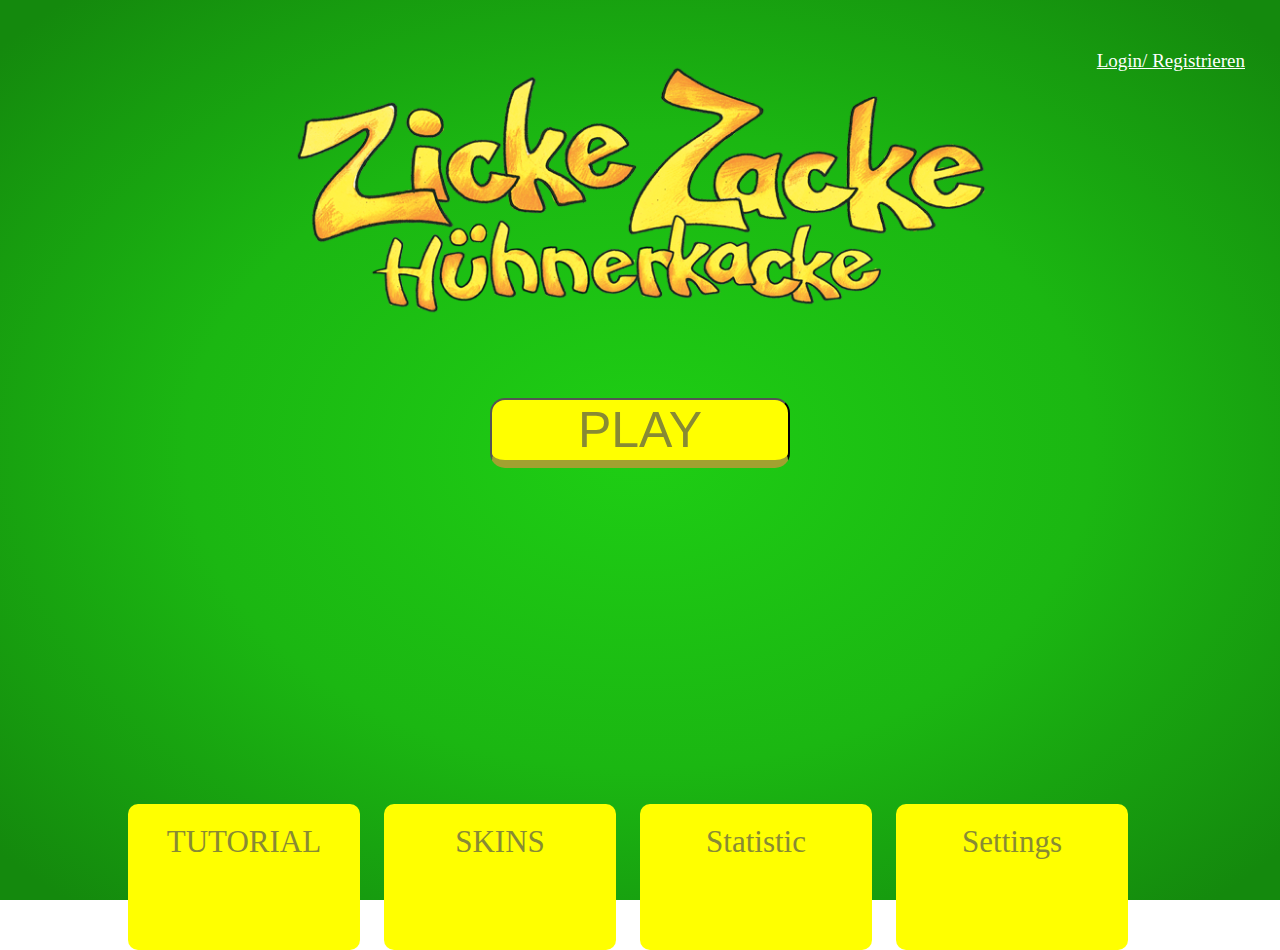
<file: templates/index.html>
<!DOCTYPE html>
<html>
<head>
    <link rel="icon" href="/static/images/logo_tab.png">
    <meta charset="UTF-8">
    <title>Zicke Zacke Hühnerkacke Game</title>
    <link rel="stylesheet" href="/static/index_style.css">
</head>
<body>
    <div id="pre_game" style="display: block"></div>
        <div class="logo"></div>
        <form action="{{ url_for('game') }}">
            <button class="button" type="submit">PLAY</button>
        </form>
        <a href="https://www.youtube.com/watch?v=yTolHH29s9Y" target="_blank" id="tutorial" class="bottom_bar" title="">TUTORIAL</a>
        <div id="button_shop" class="bottom_bar" onclick="open_shop()">SKINS</div>
        <div id="button_settings" class="bottom_bar" onclick="open_settings()">Settings</div>
        <div id="button_stats" class="bottom_bar" onclick="open_stats()">Statistic</div>
        <div id="login_button" onclick="login()">Login/ Registrieren</div>
</body>
</html>
</file>
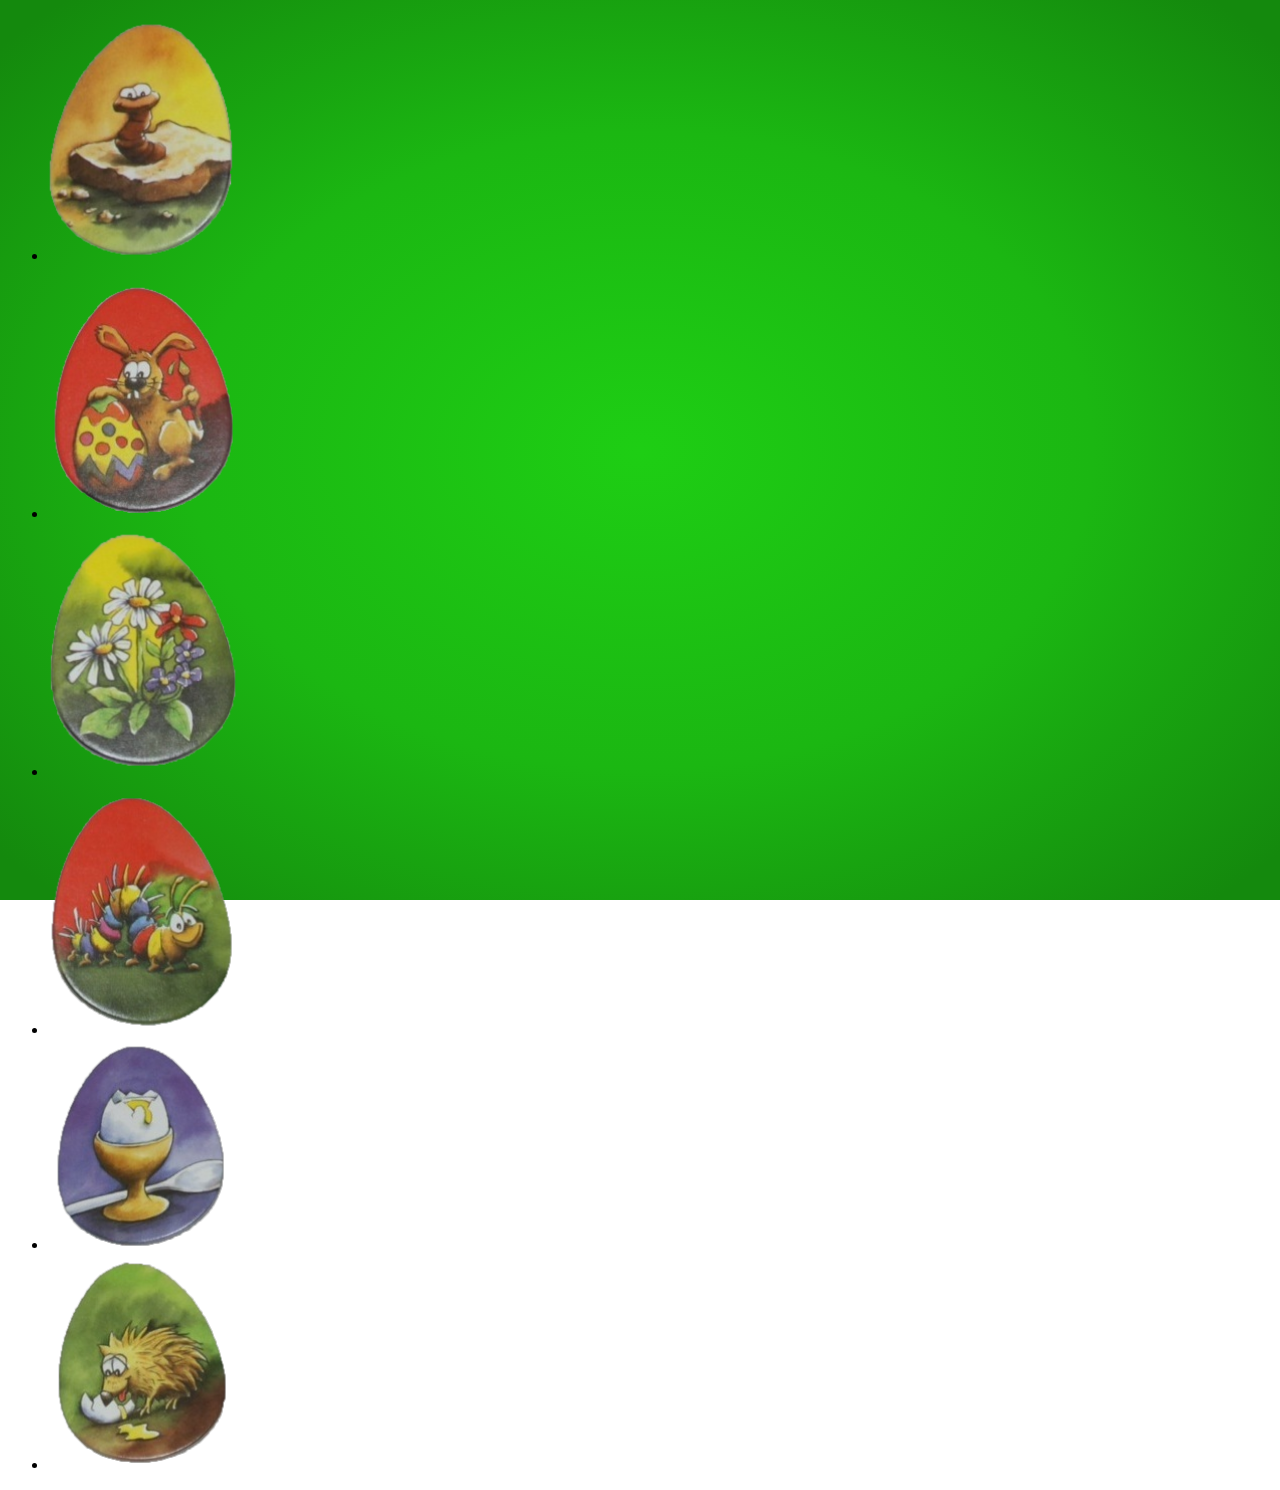
<file: templates/game.html>
<!DOCTYPE html>
<html lang="en">
<head>
    <meta charset="UTF-8">
    <title>This is the game file</title>
    <link rel="stylesheet" href="/static/game_style.css">
</head>
<body>
    <ul class="circle">
        <li><img src="/static/images/egg_1.png" alt="egg_1"></li>
        <li><img src="/static/images/egg_2.png" alt="egg_2"></li>
        <li><img src="/static/images/egg_3.png" alt="egg_3"></li>
        <li><img src="/static/images/egg_4.png" alt="egg_4"></li>
        <li><img src="/static/images/egg_5.png" alt="egg_5"></li>
        <li><img src="/static/images/egg_6.png" alt="egg_6"></li>
    </ul>
</body>
</html>
</file>
<file: static/index_style.css>
body {
  font_family: "Changa", "Arial";
  background: radial-gradient(ellipse at center, #1ece14, #1BB712 50%, #14890d 95%) no-repeat;
  background-size:cover;
  background-attachment: fixed;
  overflow: hidden;
}

@keyframes pulse {
  0% {
    transform: scale(1);
  }
  50% {
    transform: scale(1.1);
  }
  100% {
    transform: scale(1);
  }
}

.logo {
    position: absolute;
    top: 60px;
    left: 50%;
    width: 800px;
    height: 260px;
    margin-left: -400px;
    background: url("images/logo.png") center center no-repeat;
    background-size: contain;
    animation: pulse 2s ease-in-out infinite;

}

.button {
    position: absolute;
    text-align: center;
    background: yellow;
    border-radius: 15px;
    border-bottom: 8px solid #a1a130;
    margin-top: 390px;
    color: #888a34;
    line-height: text;
    font-size: 50px;
    cursor: pointer;
    left: 50%;
    margin-left: -150px;
    width: 300px;
    transition: font-size 0.3 ease;
}

.button:hover {
    font-size: 70px;
}

.bottom_bar {
    text-align:center;
    font-size: 31px;
    position: absolute;
    color: #888a34;
    text-decoration: none;
    background-color: yellow;
    padding: 20px;
    width:15%;
    padding-bottom: 7%;
    border-radius:10px;
    transition: font-size 0.3 ease;
    bottom: -50px;
    cursor:pointer;
}

#button_shop {
    left: 30%;
}

#tutorial{
    left: 10%;
}

#button_stats{
    left: 50%;
}

#button_settings{
    left: 70%;
}

.bottom_bar:hover {
    font-size: 35px;
    left:9%;
    padding:22px;
    padding-bottom:11%;
}

#login_button {
    position:absolute;
    color:white;
    right:35px;
    top:50px;
    font-size:19px;
    cursor:pointer;
    text-decoration: underline;
}
</file>
<file: static/game_style.css>
body {
  font_family: "Changa", "Arial";
  background: radial-gradient(ellipse at center, #1ece14, #1BB712 50%, #14890d 95%) no-repeat;
  background-size:cover;
  background-attachment: fixed;
}
.circle-container {
  @include on-circle($item-count: 6, $circle-size: 1000px, $item-size: 40px);
  margin: 5em auto 0;
  border: solid 5px tomato;

  img {
    display: block;
    max-width: 100%;
    border-radius: 50%;
    filter: grayscale(100%);
    border: solid 5px tomato;
    transition: .15s;

    &:hover,
    &:active {
      filter: grayscale(0);
    }
  }
}

/// Mixin to place items on a circle
/// @param {Integer} $item-count - Number of items on the circle
/// @param {Length} $circle-size - Large circle size
/// @param {Length} $item-size - Single item size
@mixin on-circle($item-count, $circle-size, $item-size) {
  position: relative;
  width:  $circle-size;
  height: $circle-size;
  padding: 0;
  border-radius: 50%;
  list-style: none;

  > * {
    display: block;
    position: absolute;
    top:  50%;
    left: 50%;
    width:  $item-size;
    height: $item-size;
    margin: -($item-size / 2);

    $angle: (360 / $item-count);
    $rot: 40;

    @for $i from 1 through $item-count {
      &:nth-of-type(#{$i}) {
        transform:
          rotate($rot * 1deg)
          translate($circle-size / 2)
          rotate($rot * -1deg);
      }

      $rot: $rot + $angle;
    }
  }
}
</file>
